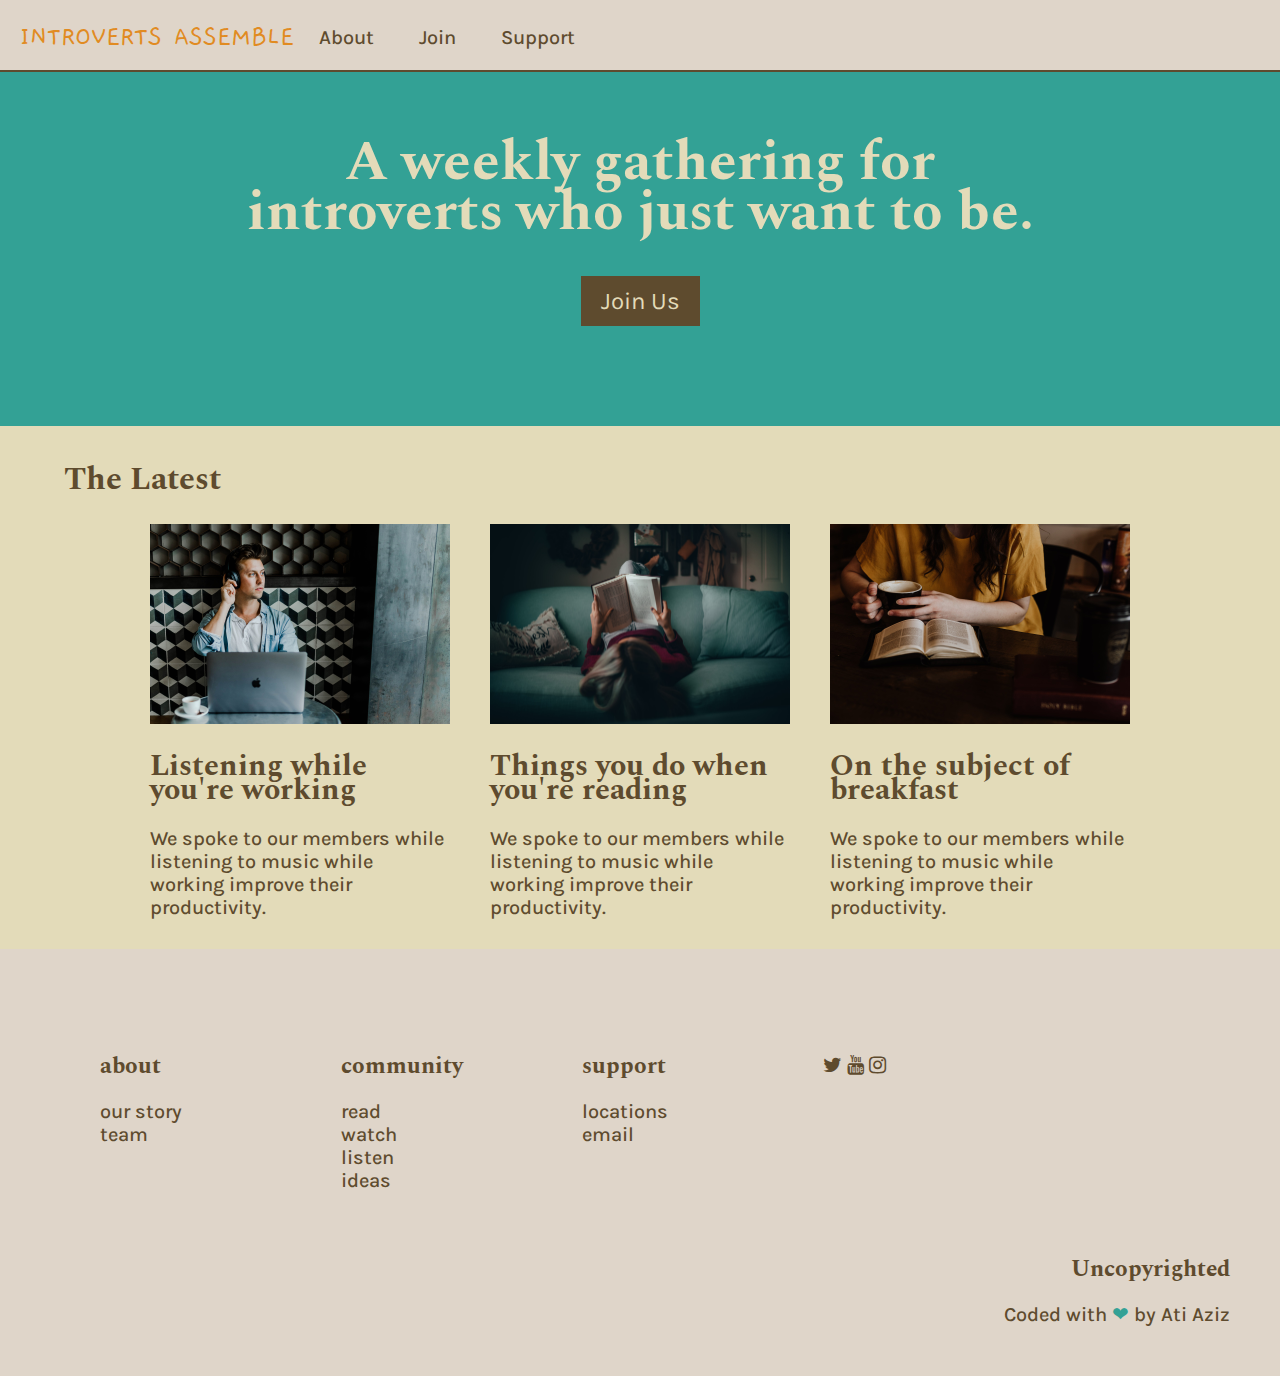
<file: responsive-club.html>
<!DOCTYPE html>
<html>
    
    <head>
        <link href="./responsive-club/styles.css" rel="stylesheet" type="text/css">
        <link rel="stylesheet" type="text/css" href="https://stackpath.bootstrapcdn.com/font-awesome/4.7.0/css/font-awesome.min.css">
        <link rel="preconnect" href="https://fonts.gstatic.com">
        <link href="https://fonts.googleapis.com/css2?family=Gaegu:wght@700&display=swap" rel="stylesheet">
        <link href="https://fonts.googleapis.com/css2?family=Karla:wght@200;600&family=Spectral:wght@400;700&display=swap" rel="stylesheet">
        <title>Introverts Assemble</title>
    </head>

    <body>

        <!--Header Section-->
        <header>
            <nav>
                <div class="logo">INTROVERTS ASSEMBLE</div>
                <span>About</span>
                <span>Join</span>
                <span>Support</span>
            </nav>
        </header>

        <main>

        <!--Main Banner Section-->

        <div class="banner">
            <div class="jumbotron-header">
                <h1>A weekly gathering for introverts who just want to be.</h1>
                <!--<form>
                <input type="text" name="username">    
                </form>-->
                <button>Join Us</button>
            </div>
        </div>
         
        <!--Main Content Section-->

        <div class="content-section">
            <h1>The Latest</h1>
            <div class="introverts-flex">
                <div class="introverts-do">
                    <img src="./responsive-club/music.jpg">
                    <h2>Listening while you're working</h2>
                    We spoke to our members while listening to music while working improve their productivity.
                </div>
                <div class="introverts-do">
                    <img src="./responsive-club/reading.jpg">
                    <h2>Things you do when you're reading</h2>
                    We spoke to our members while listening to music while working improve their productivity.
                </div>
                <div class="introverts-do">
                    <img src="./responsive-club/coffee.jpg">
                    <h2>On the subject of breakfast</h2>
                    We spoke to our members while listening to music while working improve their productivity.
                </div>
            </div>
        </div>
        </main>



        <!--Footer Section-->
        <footer>
            <div class="footer-grid">
                <div class="about">
                    <h3>about</h3>
                    <ul>
                        <li>our story</li>
                        <li>team</li>
                    </ul>
                </div>
                <div class="community">
                    <h3>community</h3>
                    <ul>
                        <li>read</li>
                        <li>watch</li>
                        <li>listen</li>
                        <li>ideas</li>
                    </ul>
                </div>
                <div class="support">
                    <h3>support</h3>
                    <ul>
                        <li>locations</li>
                        <li>email</li>
                    </ul>
                </div>
                <div class="contact">
                   <ul>
                       <li>
                        <i class="fa fa-twitter"></i>
                        <i class="fa fa-youtube"></i>
                        <i class="fa fa-instagram"></i>
                       </li>
                   </ul> 
                </div>
            </div>
            <h3>Uncopyrighted</h3>
            <p>Coded with <span>&#10084;</span> by Ati Aziz</p>
        </footer>
    </body>

</html>
</file>
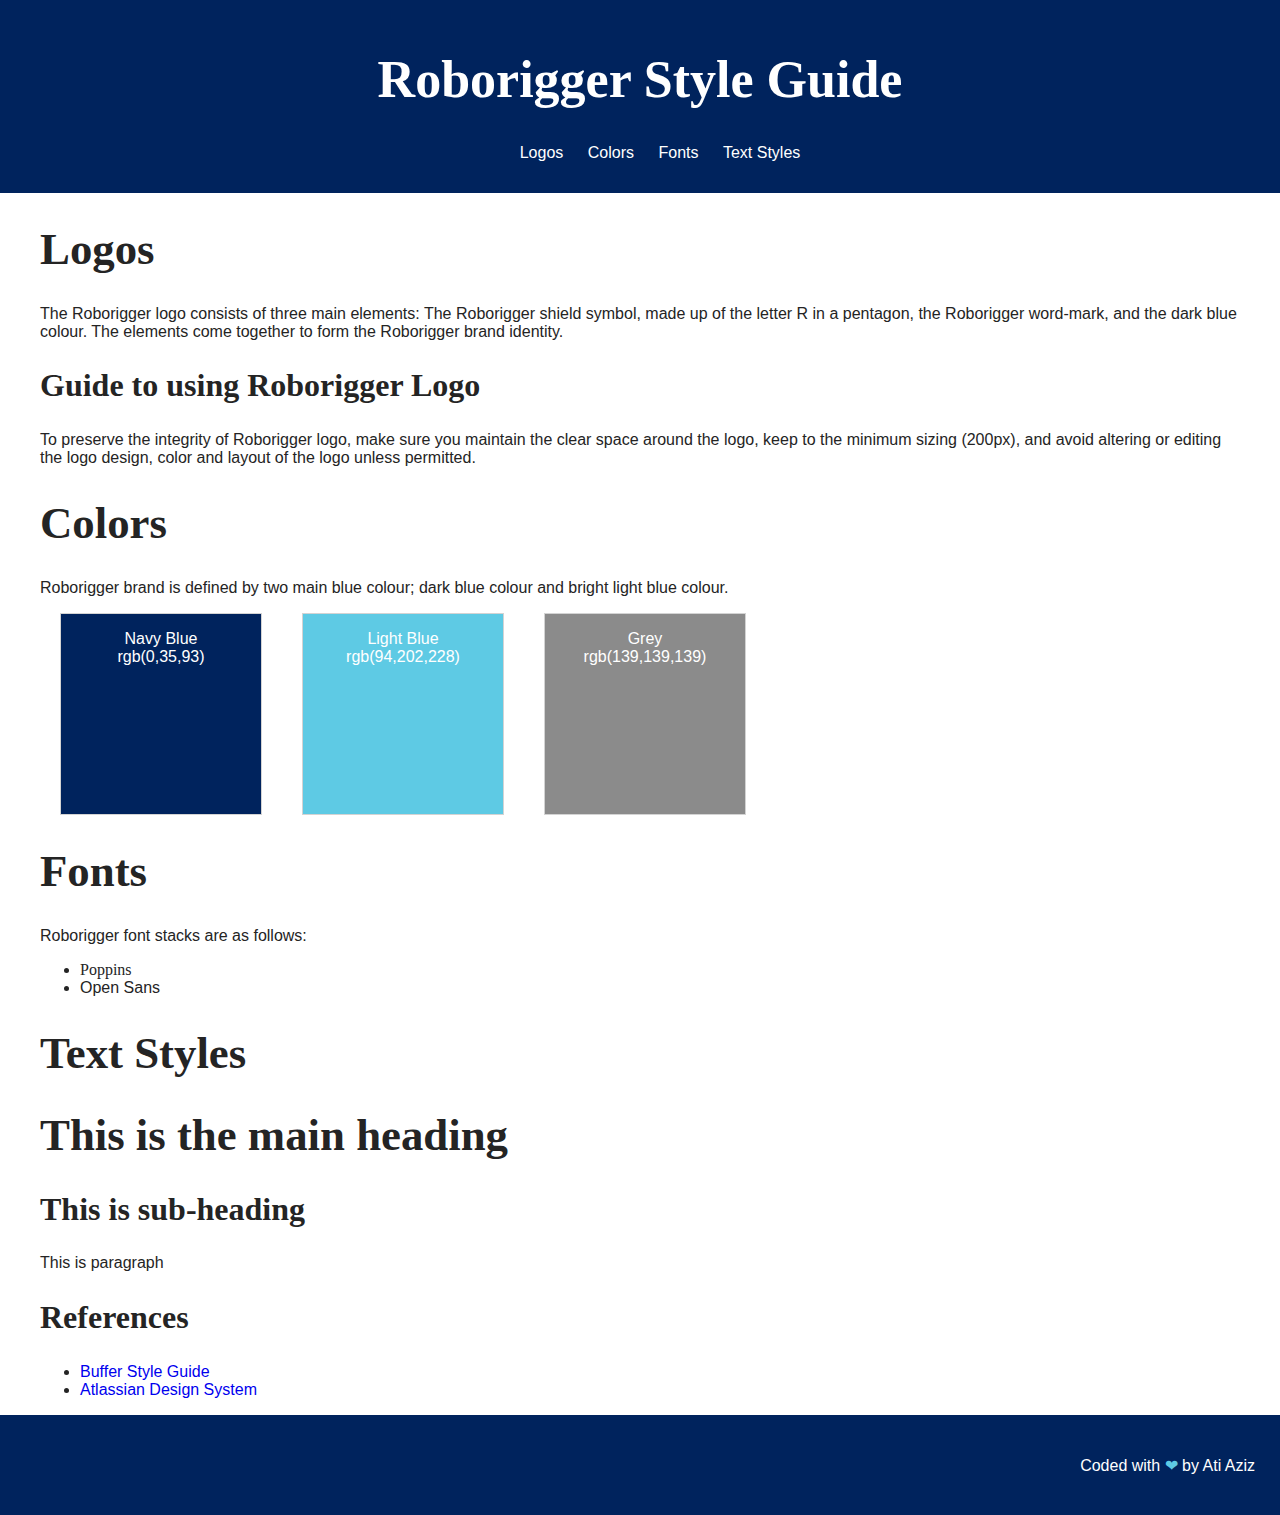
<file: website-design-system.html>
<!DOCTYPE HTML>
<html>
    <link href="./website-design-system/styles.css" type="text/css" rel="stylesheet">
    <head>
        <title>Roborigger Style Guide</title>
    </head>

    <body>
        
        <!-- Header Section-->

        <header>
            <h1>Roborigger Style Guide</h1>
            <nav>
                <ul>
                    <li><a href="logos">Logos</a></li>
                    <li><a href="colors">Colors</a></li>
                    <li><a href="colors">Fonts</a></li>
                    <li><a href="colors">Text Styles</a></li>
                </ul>
            </nav>   
        </header>

        <!-- Body Section-->
        <main>
            <h1><a name="Logos">Logos</a></h1>
                <p>The Roborigger logo consists of three main elements: The Roborigger shield symbol, made up of the letter R in a pentagon, the Roborigger word-mark, and the dark blue colour. The elements come together to form the Roborigger brand identity.</p>
                <h2>Guide to using Roborigger Logo</h2>
                <p>To preserve the integrity of Roborigger logo, make sure you maintain the clear space around the logo, keep to the minimum sizing (200px), and avoid altering or editing the logo design, color and layout of the logo unless permitted.</p>
            
            <h1><a name="colors">Colors</a></h1>
                <p>Roborigger brand is defined by two main blue colour; dark blue colour and bright light blue colour.</p>
                <div class="colors">
                    <div class="box" id="blue">
                        <p>Navy Blue<br>rgb(0,35,93)</p>
                    </div>
                    <div class="box" id="light-blue">
                        <p>Light Blue<br>rgb(94,202,228)</p>
                    </div>
                    <div class="box" id="grey">
                        <p>Grey<br>rgb(139,139,139)</p>
                    </div>
                </div>
                
            <h1>Fonts</h1>
                <p>Roborigger font stacks are as follows:</p>
                <ul>
                    <li><span id="poppins">Poppins</span></li>
                    <li>Open Sans</li>
                </ul>

            <h1>Text Styles</h1>
                <h1>This is the main heading</h1>
                <h2>This is sub-heading</h2>
                <p>This is paragraph</p>
            <h2>References</h2>
                <ul>
                    <li><a href="http://bufferapp.github.io/buffer-style/index.html">Buffer Style Guide</a></li>
                    <li><a href="https://atlassian.design/">Atlassian Design System</a></li>
                </ul>
        </main>

        <!-- Footer Section-->
        <footer>
            <p>Coded with <span>&#10084;</span>	by Ati Aziz</p>
        </footer>

    </body>
</html>
</file>
<file: responsive-club/styles.css>
/*Universal Style*/
body {
    background-color: #DFD5C9;
    color: #5E4B2E;
    font-family: 'Karla', sans-serif;
    margin: 0 auto;
    padding: 0;
    font-size: 1.25rem;
    font-weight: 500;
}

h1, h2, h3, h4, h5, h6 {
    font-family: 'Spectral', serif;
    line-height: 80%;
}

/*Header Section*/
header {
    background-color: #DFD5C9;
    border-bottom: 2px solid #5E4B2E;
    padding: 20px;
    position: fixed;
    height: 30px;
    width: 100%;
    z-index: 1;
    font-size: 1.25rem;
}

header span {
    padding: 0 20px;
}

.logo {
    font-family: 'Gaegu', cursive;
    font-size: 1.75rem;
    color: #E18B22;
    display: inline;
}

/*Jumbotron Section*/

main {
    background-color:#E3DBB9;
}

.banner {
    background-color: #33A195;
    text-align: center;
    padding: 50px;
}

.jumbotron-header {
    width: 70%;
    margin: 0 auto;
    padding: 50px 0;
}

.jumbotron-header h1 {
    color: #E3DBB9;
    font-size: 3.5rem;
    line-height: 90%;
}

/*.jumbotron-header form {
    height: 50px;
}*/

.jumbotron-header button {
    background-color: #5E4B2E;
    font-family: 'Karla', sans-serif;
    font-size: 1.5rem;
    color: #E3DBB9;
    padding: 10px 20px;
    border: none;
    cursor: pointer;
    height: 50px;
}

.content-section {
    width: 90%;
    margin: 0 auto;
    padding: 20px 0;
}

.content-section h1 {
    font-size: 2rem;
}

.introverts-flex {
    width: 100%;
    display: flex;
    justify-content: center;
    flex-wrap: wrap;
    margin: 0 auto;
}

.introverts-do {
    margin: 10px 20px;
    max-width: 300px;
}

.introverts-do img {
    width: 300px;
    height: 200px;
}

/*Footer Section*/

footer {
    margin: 10px 0;
    padding: 50px 50px 20px 50px;
    text-align: right;
}

footer span {
    color: #33A195;
}

.footer-grid {
    width: 80%;
    padding: 25px 50px;
    display: grid;
    grid-template-columns: repeat(4, 1fr);
    grid-column-gap: 20px;
    text-align: left;
}    

.footer-grid ul {
    padding-left: 0;
    list-style: none;
    font-size: 1.25rem;
}

.about {
    grid-column: 1 / 2;
}

.community {
    grid-column: 2 / 3;
}

.support {
    grid-column: 3 / 4;
}

.contact {
    grid-column: 4 / span 1;
}

@media (max-width:600px),(orientation:portrait) {
    header span {
        display: none;
    }

    .logo {
        display: block;
    }

    .jumbotron-header h1 {
       font-size: 2.5rem;
    }
    
    .footer-grid {
        width: 80%;
        padding: 25px 50px;
        display: grid;
        grid-template-columns: 100%;
        grid-template-rows:repeat(4, 1fr);
        grid-row-gap: 20px;
        text-align: left;
    }     

    .about {
        grid-row: 1 / 2;
        grid-column: 1 / span 1;
    }
    
    .community {
        grid-row: 2 / 3;
        grid-column: 1 / span 1;

    }
    
    .support {
        grid-row: 3 / 4;
        grid-column: 1 / span 1;
    }
    
    .contact {
        grid-row: 4 / span 1;
        grid-column: 1 / span 1;

}
</file>
<file: website-design-system/styles.css>
body {
    margin: 0 auto;
    padding: 0;
    font-family: 'Open Sans', sans-serif;
}

h1, h2, h3 {
    font-family: Poppins; serif;
}

h1 {
    font-size: 2.8rem;
}

h2 {
    font-size: 2rem;
}

a {
    text-decoration: none;
}

header {
    background-color: rgb(0,35,93);
    color: white;
    padding: 15px;
    text-align: center;
}

header h1 {
    display: block;
    font-size: 52px;
    font-weight: 600;
}

nav ul {
}

nav li {
    list-style: none;
    display: inline-block;
    padding: 0 10px;
    text-align: right;
}

nav li a {
    color: white;
}

nav li a:hover {
    color: rgb(94,202,228);
}

main {
    max-width: 1200px;
    margin: 0 auto;
    color: #242424;
}

footer {
    padding: 25px;
    text-align: right;
    height: 50px;
    background-color: rgb(0,35,93);
    color: white;
}

footer span {
    color: rgb(94,202,228);
}

.colors {
    display: flex;
    justify-content: flex-start;
    padding: 0px 10px 0px 0px;
    text-align: center;
    color: white;
}

.box {
    width: 200px;
    height: 200px;
    border: 1px solid lightgrey;
    margin: 0 20px;
}
#blue {
    background-color: rgb(0,35,93);
    
}

#light-blue {
    background-color: rgb(94,202,228);

}

#grey {
    background-color: rgb(139,139,139);
}

#poppins {
    font-family: Poppins;
}
</file>
